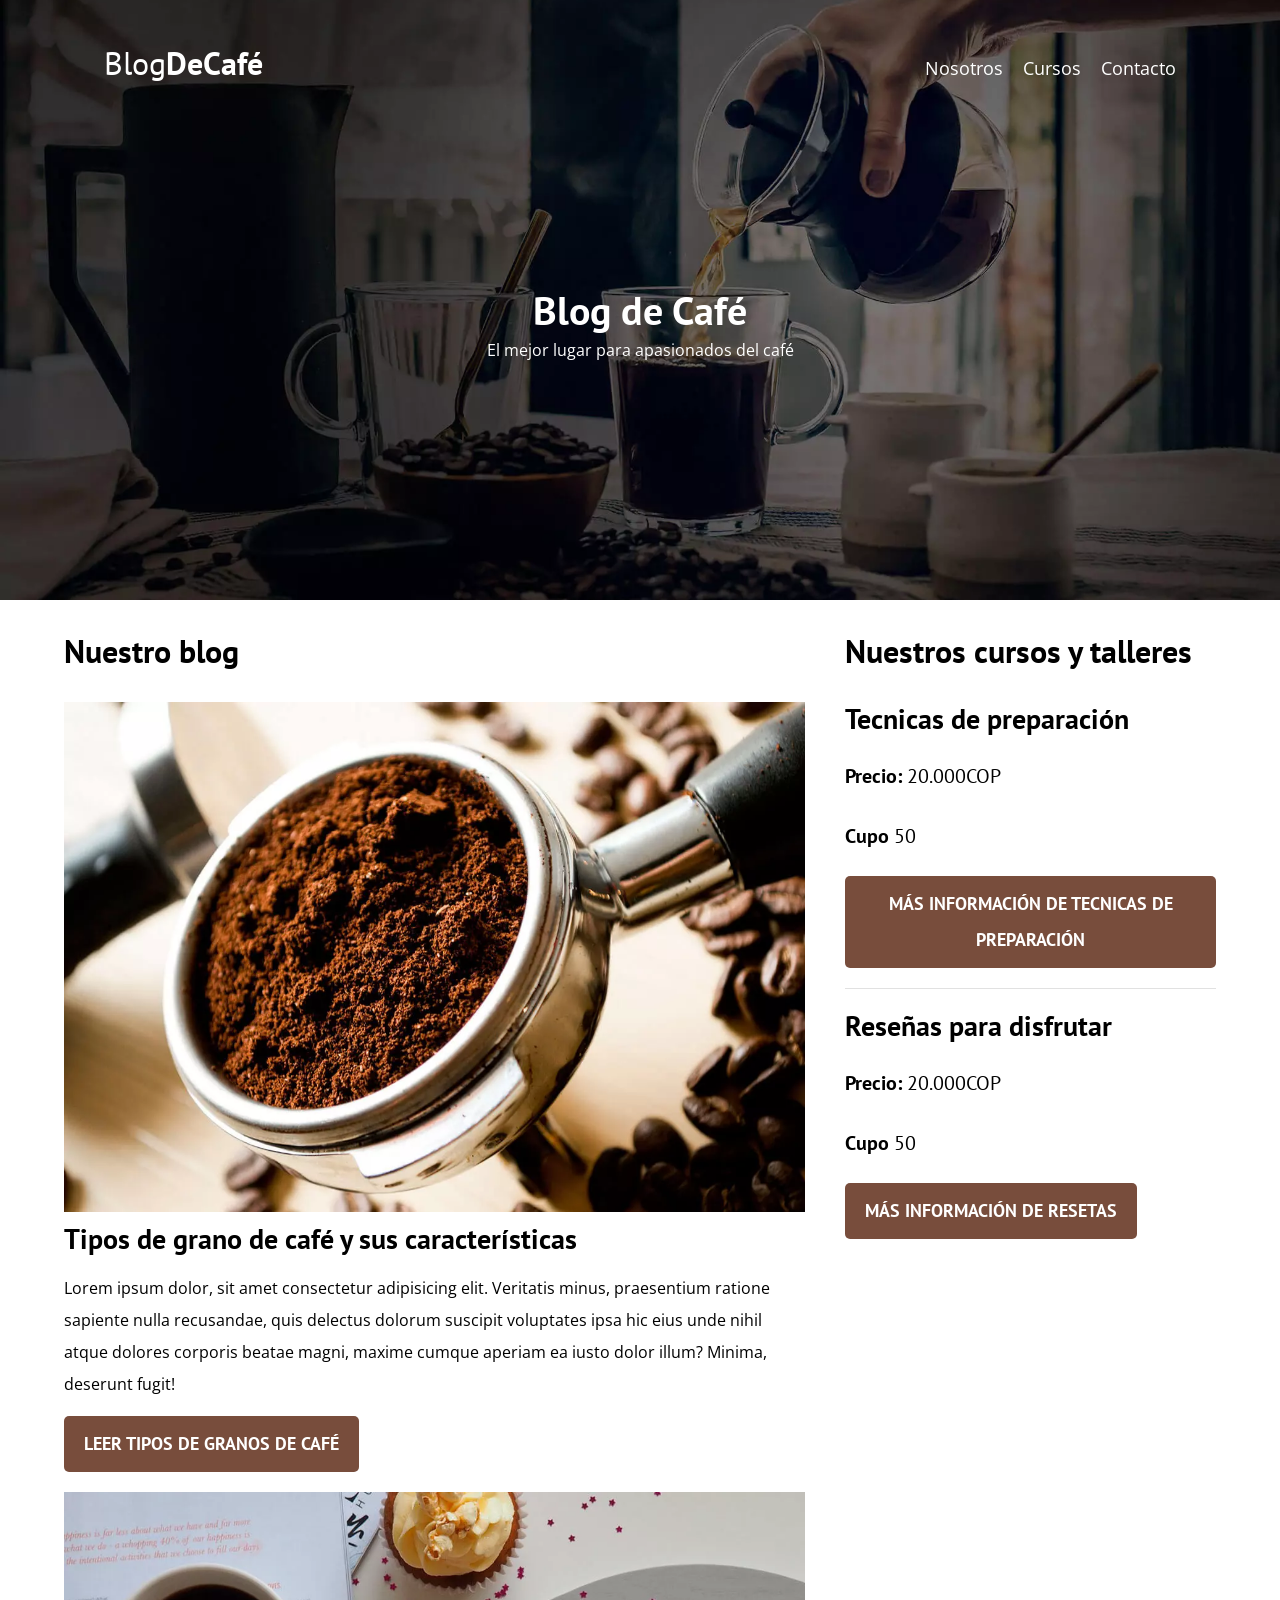
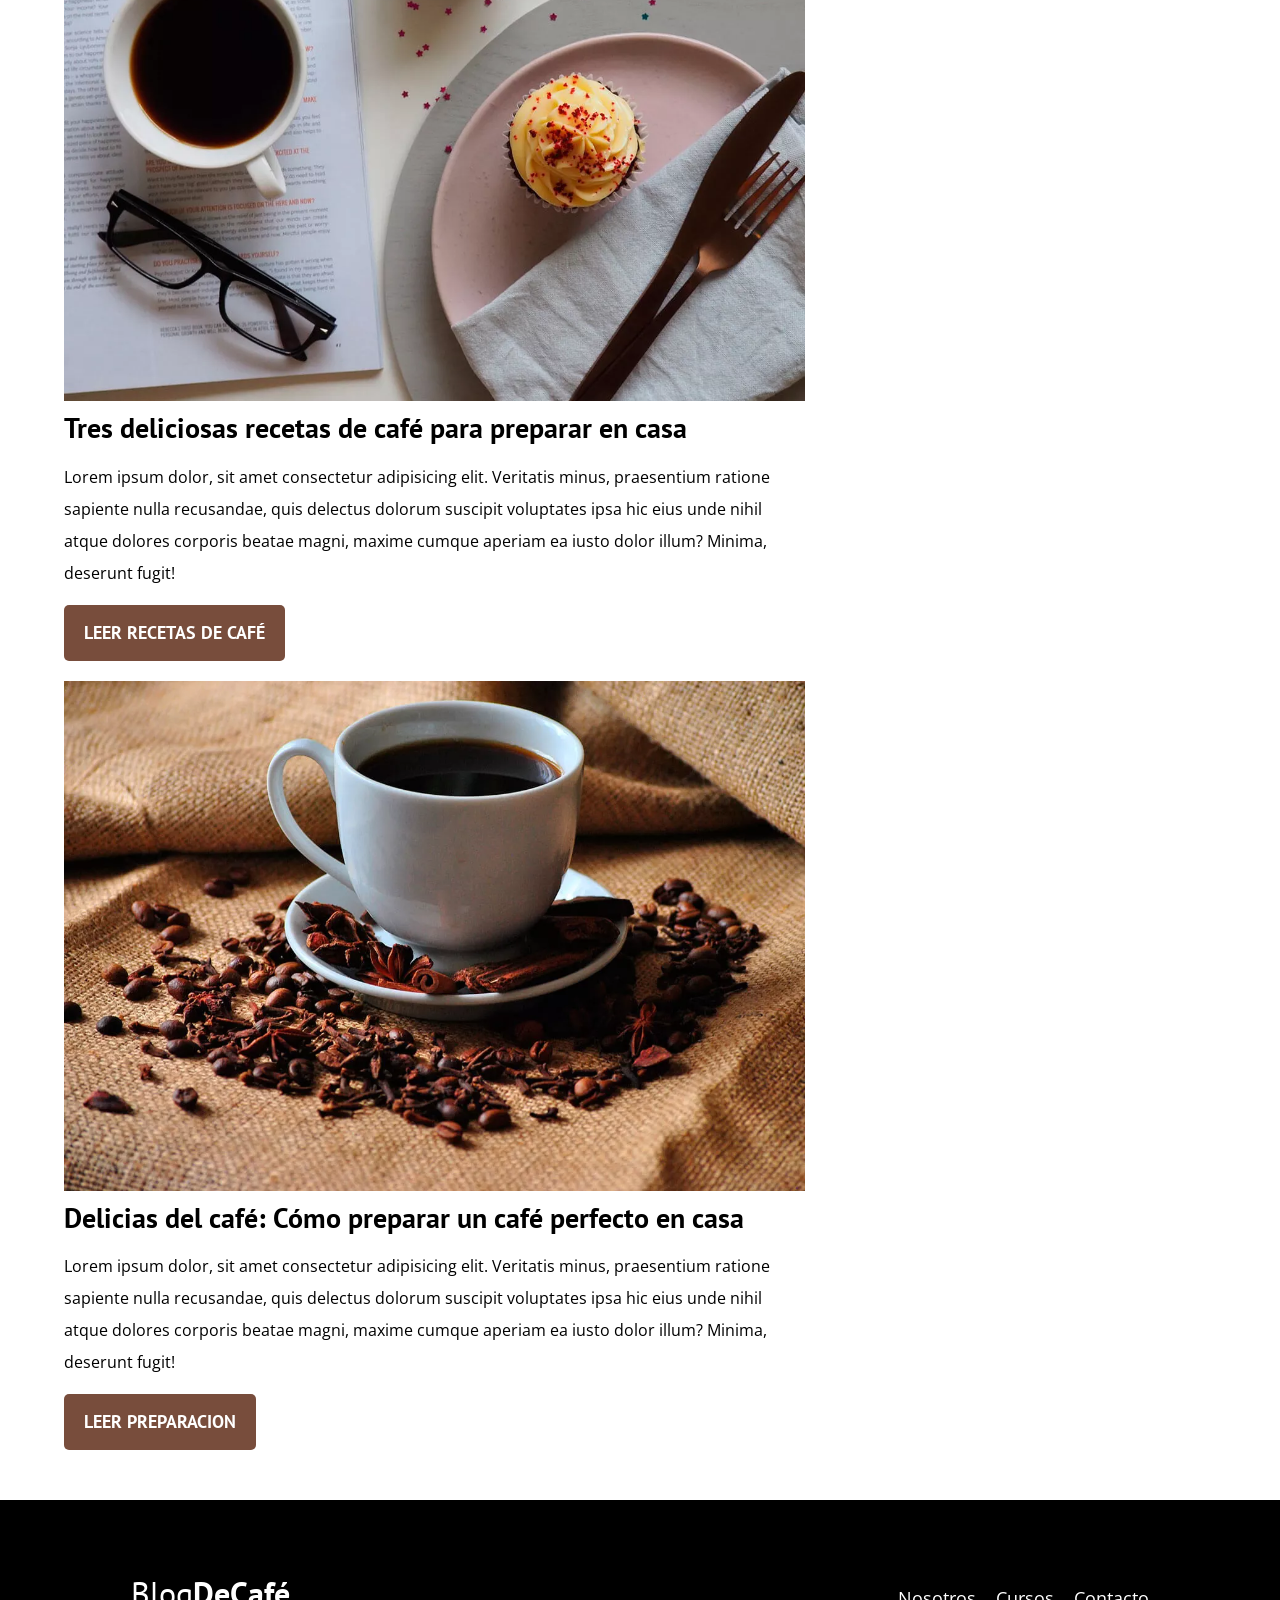
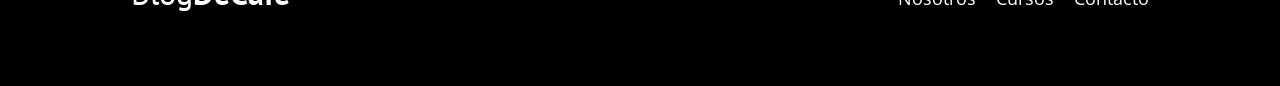
<file: index.html>
<!DOCTYPE html>
<html lang="es">

<head>
    <meta charset="UTF-8">
    <meta name="viewport" content="width=device-width, initial-scale=1.0">
    <title>Blog de Café</title>
    <meta name="description" content="Página web de blog de café">

    <!-- Favicons -->

    <link href="https://res.cloudinary.com/dru97bxbj/image/upload/v1786390727/logo_un0oyl.png"
        rel="Marco Andrey Diseñador Grafico">
    <link href="https://res.cloudinary.com/dru97bxbj/image/upload/v1786390727/logo_un0oyl.png" rel="icon">

    <!-- Google Fonts -->

    <link rel="preconnect" href="https://fonts.googleapis.com">
    <link rel="preconnect" href="https://fonts.gstatic.com" crossorigin>
    <link
        href="https://fonts.googleapis.com/css2?family=Open+Sans:wdth@75..100&family=PT+Sans:wght@400;700&display=swap"
        rel="stylesheet">

    <!-- Estilos CSS File -->

    <link rel="stylesheet" href="css/style.css">
    <link rel="stylesheet" href="css/normalize.css">
</head>

<body>

    <header class="header">
        <div class="contenedor">
            <div class="barra">
                <a href="index.html" class="logo">
                    <h1 class="logo__nombre no-margin centrar-texto">Blog<span class="logo__bold">DeCafé</span></h1>
                </a>

                <nav class="navegacion centrar-texto">
                    <a href="nosotros.html" class="navegacion__enlace">Nosotros</a>
                    <a href="cursos.html" class="navegacion__enlace">Cursos</a>
                    <a href="contacto.html" class="navegacion__enlace">Contacto</a>
                </nav>
            </div>
        </div>

        <div class=" header__texto">
            <h2 class="no-margin">Blog de Café</h2>
            <p class="no-margin">El mejor lugar para apasionados del café</p>
        </div>
    </header>


    <div class="contenedor contenido-principal">
        <main class="blog">
            <h3>Nuestro blog</h3>

            <article class="entrada">
                <div class="entrada__image">
                    <img loading="lazy" width="auto" height="auto" src="img/blog1.webp" alt="Imagen del blog">
                </div>
                <div class="entrada__contenido">
                    <h4 class="no-margin"> Tipos de grano de café y sus características
                    </h4>
                    <p>Lorem ipsum dolor, sit amet consectetur adipisicing elit. Veritatis minus, praesentium ratione
                        sapiente nulla recusandae, quis delectus dolorum suscipit voluptates ipsa hic eius unde nihil
                        atque dolores corporis beatae magni, maxime cumque aperiam ea iusto dolor illum? Minima,
                        deserunt fugit!</p>
                    <a href="entrada.html" class="boton boton--primario centrar-texto">Leer tipos de granos de café</a>
                </div>
            </article>

            <article class="entrada">
                <div class="entrada__image">
                    <img loading="lazy" width="auto" height="auto" src="img/blog2.webp" alt="Imagen del blog">
                </div>
                <div class="entrada__contenido">
                    <h4 class="no-margin"> Tres deliciosas recetas de café para preparar en casa
                    </h4>
                    <p>Lorem ipsum dolor, sit amet consectetur adipisicing elit. Veritatis minus, praesentium ratione
                        sapiente nulla recusandae, quis delectus dolorum suscipit voluptates ipsa hic eius unde nihil
                        atque dolores corporis beatae magni, maxime cumque aperiam ea iusto dolor illum? Minima,
                        deserunt fugit!</p>
                    <a href="entrada.html" class="boton boton--primario centrar-texto">Leer recetas de café</a>
                </div>
            </article>

            <article class="entrada">
                <div class="entrada__image">
                    <img loading="lazy" width="auto" height="auto" src="img/blog3.webp" alt="Imagen del blog">
                </div>
                <div class="entrada__contenido">
                    <h4 class="no-margin"> Delicias del café: Cómo preparar un café perfecto en casa
                    </h4>
                    <p>Lorem ipsum dolor, sit amet consectetur adipisicing elit. Veritatis minus, praesentium ratione
                        sapiente nulla recusandae, quis delectus dolorum suscipit voluptates ipsa hic eius unde nihil
                        atque dolores corporis beatae magni, maxime cumque aperiam ea iusto dolor illum? Minima,
                        deserunt fugit!</p>
                    <a href="entrada.html" class="boton boton--primario centrar-texto">Leer preparacion</a>
                </div>
            </article>
        </main>

        <aside class="sidebar">
            <h3>Nuestros cursos y talleres</h3>


            <ul class="cursos no-padding">
                <li class="widget-curso">
                    <h4 class="no-margin">Tecnicas de preparación</h4>
                    <p class="widget-curso__label">Precio:
                        <span class="widget-curso__info">20.000COP</span>
                    </p>
                    <p class="widget-curso__label">Cupo
                        <span class="widget-curso__info">50</span>
                    </p>
                    <a href="cursos.html" class="boton boton--primario centrar-texto">Más información de tecnicas de
                        preparación</a>
                </li>

                <li class="widget-curso">
                    <h4 class="no-margin">Reseñas para disfrutar</h4>
                    <p class="widget-curso__label">Precio:
                        <span class="widget-curso__info">20.000COP</span>
                    </p>
                    <p class="widget-curso__label">Cupo
                        <span class="widget-curso__info">50</span>
                    </p>
                    <a href="cursos.html" class="boton boton--primario centrar-texto">Más información de resetas</a>
                </li>
            </ul>
        </aside>
    </div>

    <footer class="footer">
        <div class="contenedor">
            <div class="barra">
                <a href="#" class="logo">
                    <h1 class="logo__nombre no-margin centrar-texto">Blog<span class="logo__bold">DeCafé</span></h1>
                </a>

                <nav class="navegacion centrar-texto">
                    <a href="nosotros.html" class="navegacion__enlace">Nosotros</a>
                    <a href="cursos.html" class="navegacion__enlace">Cursos</a>
                    <a href="contacto.html" class="navegacion__enlace">Contacto</a>
                </nav>
            </div>
        </div>
    </footer>

</body>

</html>
</file>
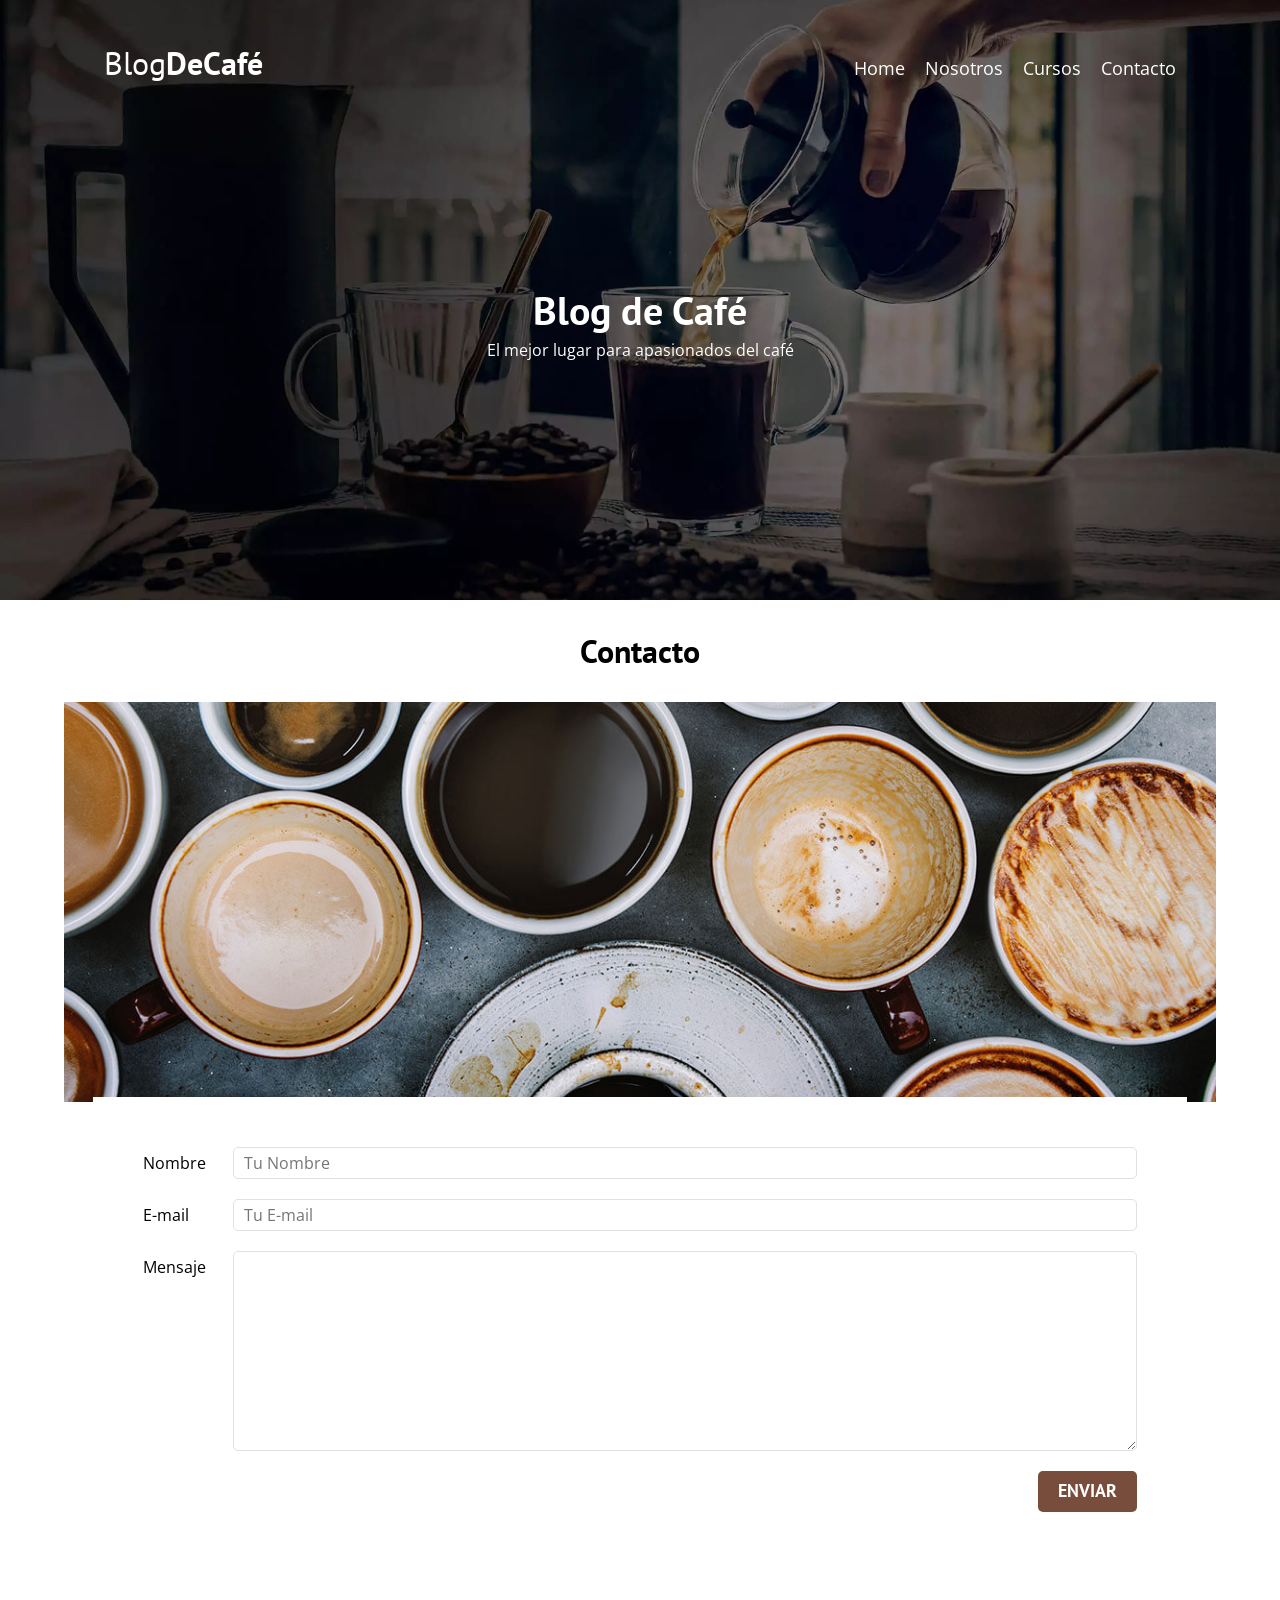
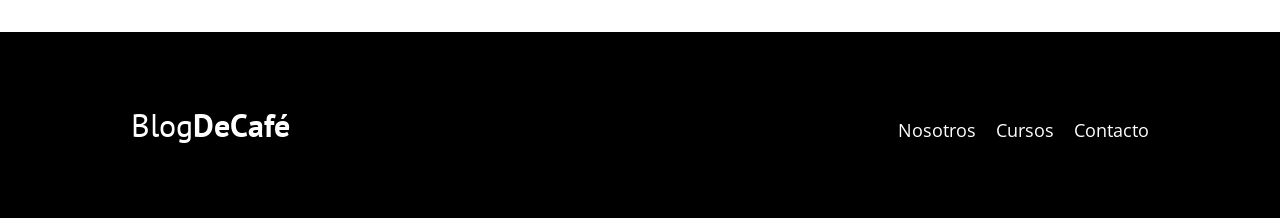
<file: contacto.html>
<!DOCTYPE html>
<html lang="es">

<head>
    <meta charset="UTF-8">
    <meta name="viewport" content="width=device-width, initial-scale=1.0">
    <title>Blog de Café</title>
    <meta name="description" content="Página web de blog de café">

    <!-- Favicons -->

    <link href="https://res.cloudinary.com/dru97bxbj/image/upload/v1786390727/logo_un0oyl.png"
        rel="Marco Andrey Diseñador Grafico">
    <link href="https://res.cloudinary.com/dru97bxbj/image/upload/v1786390727/logo_un0oyl.png" rel="icon">

    <!-- Google Fonts -->

    <link rel="preconnect" href="https://fonts.googleapis.com">
    <link rel="preconnect" href="https://fonts.gstatic.com" crossorigin>
    <link
        href="https://fonts.googleapis.com/css2?family=Open+Sans:wdth@75..100&family=PT+Sans:wght@400;700&display=swap"
        rel="stylesheet">

    <!-- Estilos CSS File -->

    <link rel="stylesheet" href="css/style.css">
    <link rel="stylesheet" href="css/normalize.css">
</head>

<body>

    <header class="header">
        <div class="contenedor">
            <div class="barra">
                <a href="index.html" class="logo">
                    <h1 class="logo__nombre no-margin centrar-texto">Blog<span class="logo__bold">DeCafé</span></h1>
                </a>

                <nav class="navegacion centrar-texto">
                    <a href="index.html" class="navegacion__enlace">Home</a>
                    <a href="nosotros.html" class="navegacion__enlace">Nosotros</a>
                    <a href="cursos.html" class="navegacion__enlace">Cursos</a>
                    <a href="contacto.html" class="navegacion__enlace">Contacto</a>
                </nav>
            </div>
        </div>

        <div class=" header__texto">
            <h2 class="no-margin">Blog de Café</h2>
            <p class="no-margin">El mejor lugar para apasionados del café</p>
        </div>
    </header>

    <main class="contenedor ">
        <h3 class="centrar-texto">Contacto</h3>

        <div class="contacto-bg"></div>
        <form class="formulario">
            <div class="campo">
                <label class="campo__label" for="nombre">Nombre</label>
                <input class="campo__field" type="text" placeholder="Tu Nombre" id="nombre">
            </div>
            <div class="campo">
                <label class="campo__label" for="email">E-mail</label>
                <input class="campo__field" type="email" placeholder="Tu E-mail" id="email">
            </div>
            <div class="campo">
                <label class="campo__label" for="mensaje">Mensaje</label>
                <textarea class="campo__field campo__field--textarea" id="mensaje"></textarea>
            </div>

            <div class="campo boton--right">
                <input type="submit" value="Enviar" class="boton boton--primario">
            </div>
        </form>

    </main>

    <footer class="footer">
        <div class="contenedor">
            <div class="barra">
                <a href="#" class="logo">
                    <h1 class="logo__nombre no-margin centrar-texto">Blog<span class="logo__bold">DeCafé</span></h1>
                </a>

                <nav class="navegacion centrar-texto">
                    <a href="nosotros.html" class="navegacion__enlace">Nosotros</a>
                    <a href="cursos.html" class="navegacion__enlace">Cursos</a>
                    <a href="contacto.html" class="navegacion__enlace">Contacto</a>
                </nav>
            </div>
        </div>
    </footer>

    <script src="js/modernizr.js"></script>
    <script src="js/scripts.js"></script>

</body>

</html>
</file>
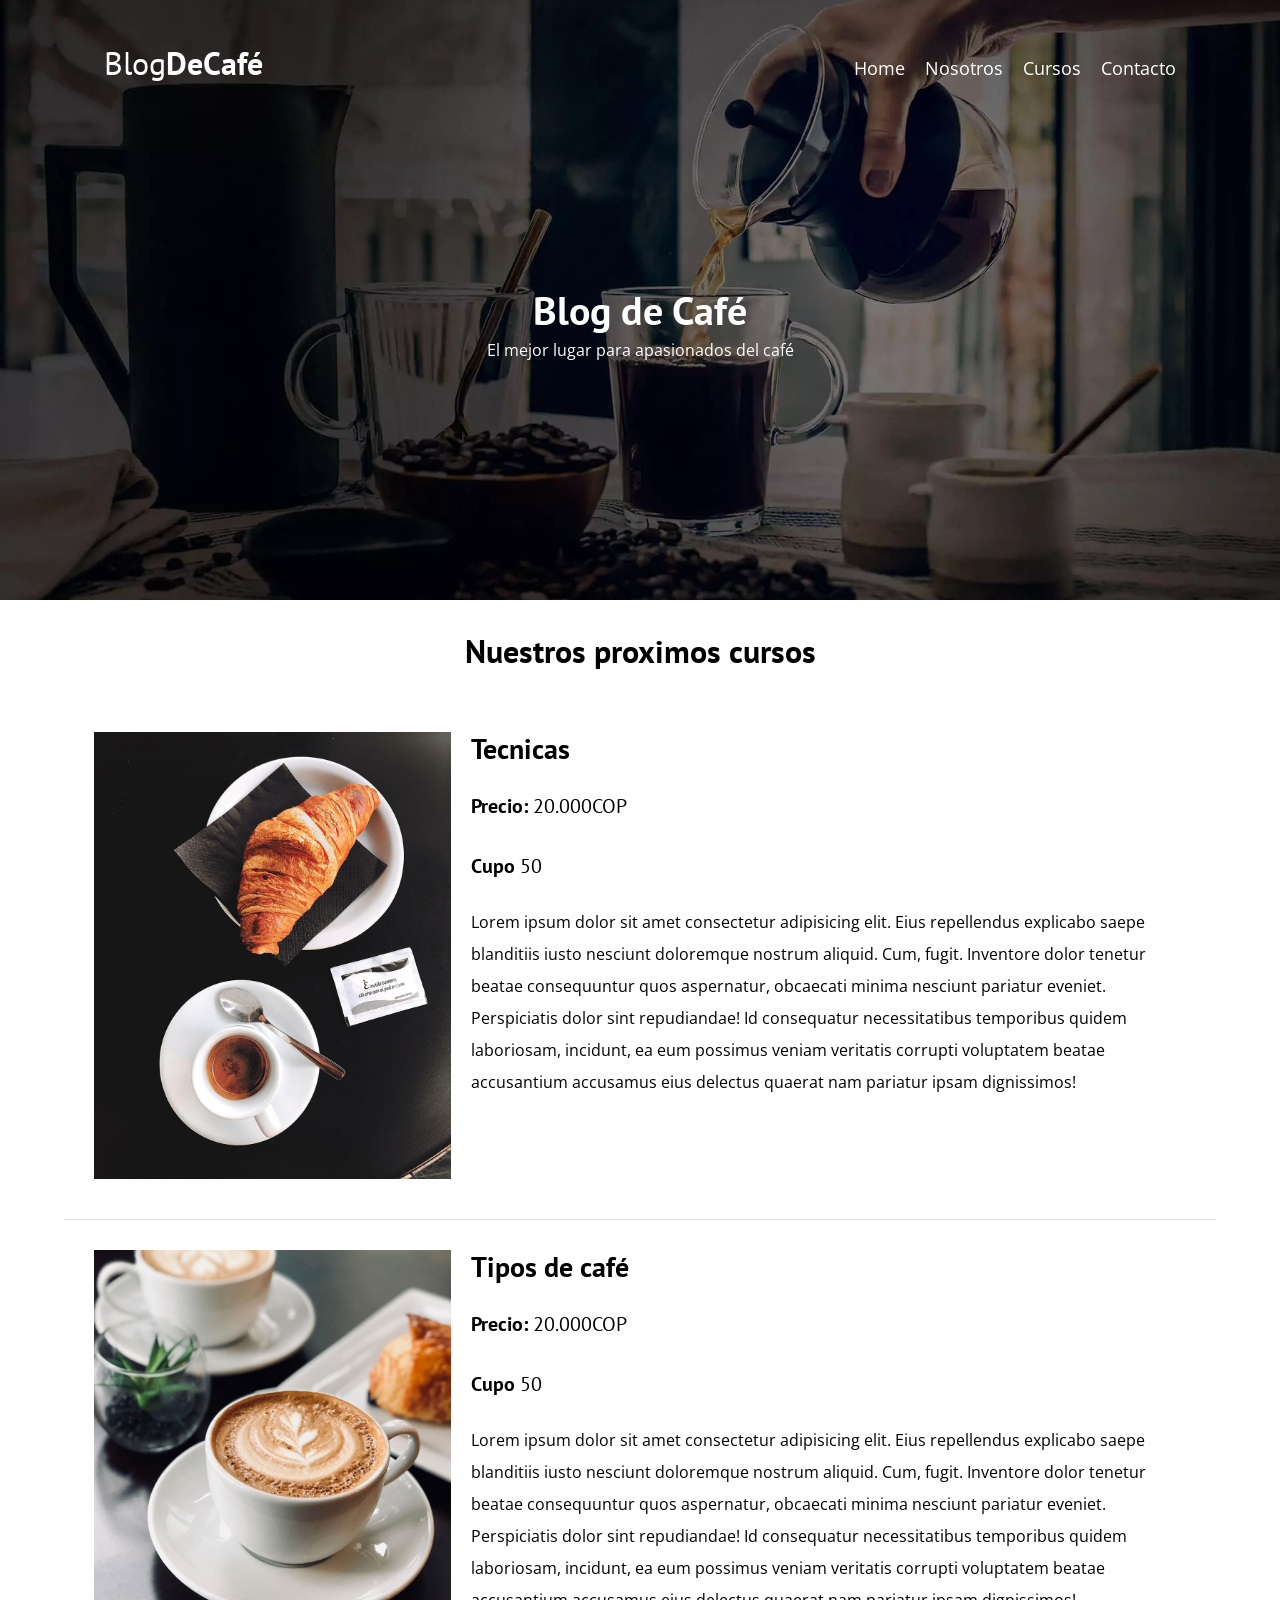
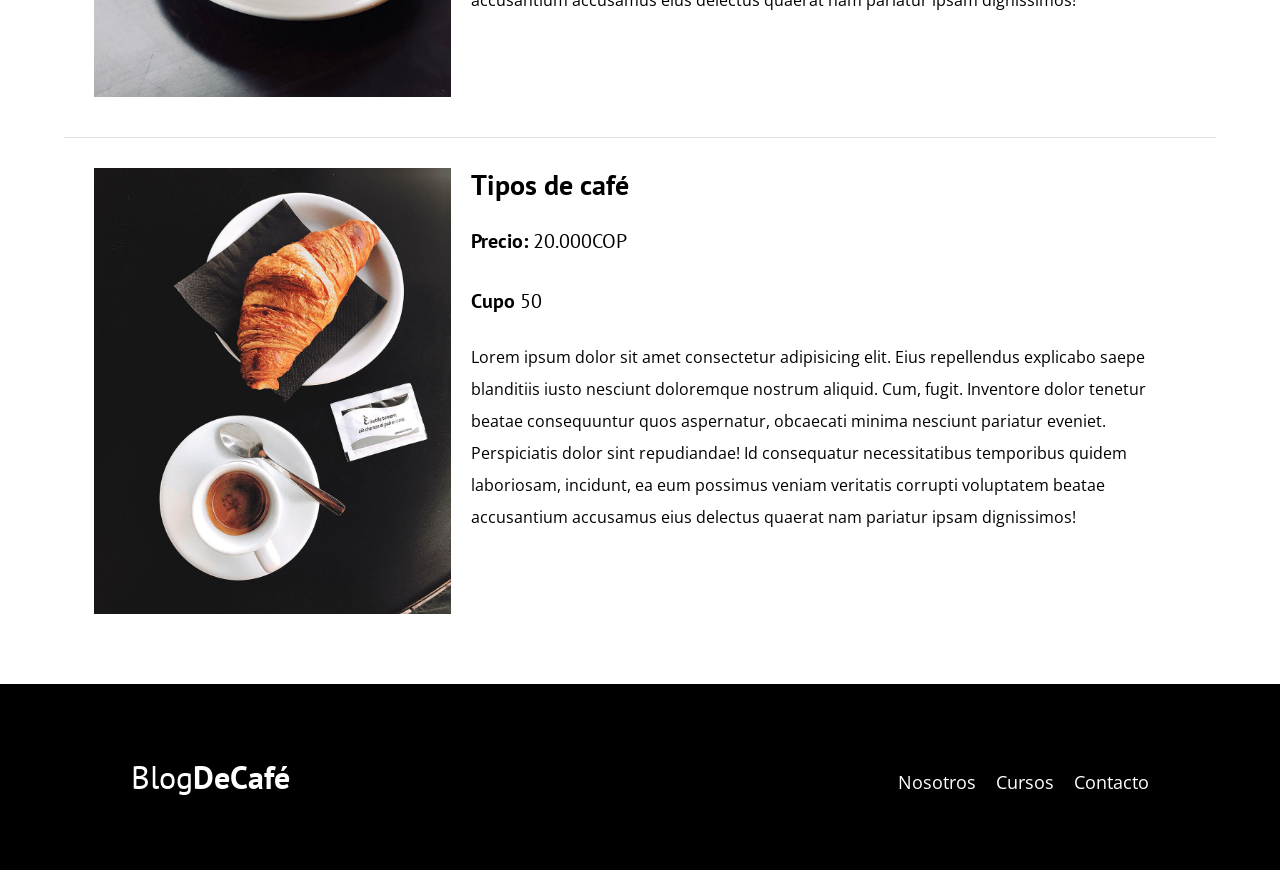
<file: cursos.html>
<!DOCTYPE html>
<html lang="es">

<head>
    <meta charset="UTF-8">
    <meta name="viewport" content="width=device-width, initial-scale=1.0">
    <title>Blog de Café</title>
    <meta name="description" content="Página web de blog de café">

    <!-- Favicons -->

    <link href="https://res.cloudinary.com/dru97bxbj/image/upload/v1786390727/logo_un0oyl.png"
        rel="Marco Andrey Diseñador Grafico">
    <link href="https://res.cloudinary.com/dru97bxbj/image/upload/v1786390727/logo_un0oyl.png" rel="icon">

    <!-- Google Fonts -->

    <link rel="preconnect" href="https://fonts.googleapis.com">
    <link rel="preconnect" href="https://fonts.gstatic.com" crossorigin>
    <link
        href="https://fonts.googleapis.com/css2?family=Open+Sans:wdth@75..100&family=PT+Sans:wght@400;700&display=swap"
        rel="stylesheet">

    <!-- Estilos CSS File -->

    <link rel="stylesheet" href="css/style.css">
    <link rel="stylesheet" href="css/normalize.css">
</head>

<body>

    <header class="header">
        <div class="contenedor">
            <div class="barra">
                <a href="index.html" class="logo">
                    <h1 class="logo__nombre no-margin centrar-texto">Blog<span class="logo__bold">DeCafé</span></h1>
                </a>

                <nav class="navegacion centrar-texto">
                    <a href="index.html" class="navegacion__enlace">Home</a>
                    <a href="nosotros.html" class="navegacion__enlace">Nosotros</a>
                    <a href="cursos.html" class="navegacion__enlace">Cursos</a>
                    <a href="contacto.html" class="navegacion__enlace">Contacto</a>
                </nav>
            </div>
        </div>

        <div class=" header__texto">
            <h2 class="no-margin">Blog de Café</h2>
            <p class="no-margin">El mejor lugar para apasionados del café</p>
        </div>
    </header>

    <main class="contenedor ">
        <h3 class="centrar-texto">Nuestros proximos cursos</h3>

        <!-- item curso -->
        <div class="curso">
            <div class="curso__imagen">
                <img loading="lazy" src="img/curso1.jpg" alt="imagen del curso">
            </div>

            <div class="curso__informacion">
                <h4 class="no-margin">Tecnicas</h4>
                <p class="curso__label">Precio:
                    <span class="curso__info">20.000COP</span>
                </p>
                <p class="curso__label">Cupo
                    <span class="curso__info">50</span>
                </p>
                <p class="curso__descripcion">
                    Lorem ipsum dolor sit amet consectetur adipisicing elit. Eius repellendus explicabo saepe blanditiis
                    iusto nesciunt doloremque nostrum aliquid. Cum, fugit. Inventore dolor tenetur beatae consequuntur
                    quos aspernatur, obcaecati minima nesciunt pariatur eveniet. Perspiciatis dolor sint repudiandae! Id
                    consequatur necessitatibus temporibus quidem laboriosam, incidunt, ea eum possimus veniam veritatis
                    corrupti voluptatem beatae accusantium accusamus eius delectus quaerat nam pariatur ipsam
                    dignissimos!
                </p>
            </div>
        </div>

        <!-- item curso -->
        <div class="curso">
            <div class="curso__imagen">
                <img loading="lazy" src="img/curso2.jpg" alt="imagen del curso">
            </div>

            <div class="curso__informacion">
                <h4 class="no-margin">Tipos de café</h4>
                <p class="curso__label">Precio:
                    <span class="curso__info">20.000COP</span>
                </p>
                <p class="curso__label">Cupo
                    <span class="curso__info">50</span>
                </p>
                <p class="curso__descripcion">
                    Lorem ipsum dolor sit amet consectetur adipisicing elit. Eius repellendus explicabo saepe blanditiis
                    iusto nesciunt doloremque nostrum aliquid. Cum, fugit. Inventore dolor tenetur beatae consequuntur
                    quos aspernatur, obcaecati minima nesciunt pariatur eveniet. Perspiciatis dolor sint repudiandae! Id
                    consequatur necessitatibus temporibus quidem laboriosam, incidunt, ea eum possimus veniam veritatis
                    corrupti voluptatem beatae accusantium accusamus eius delectus quaerat nam pariatur ipsam
                    dignissimos!
                </p>
            </div>
        </div>


        <!-- item curso -->
        <div class="curso">
            <div class="curso__imagen">
                <img loading="lazy" src="img/curso1.jpg" alt="imagen del curso">
            </div>

            <div class="curso__informacion">
                <h4 class="no-margin">Tipos de café</h4>
                <p class="curso__label">Precio:
                    <span class="curso__info">20.000COP</span>
                </p>
                <p class="curso__label">Cupo
                    <span class="curso__info">50</span>
                </p>
                <p class="curso__descripcion">
                    Lorem ipsum dolor sit amet consectetur adipisicing elit. Eius repellendus explicabo saepe blanditiis
                    iusto nesciunt doloremque nostrum aliquid. Cum, fugit. Inventore dolor tenetur beatae consequuntur
                    quos aspernatur, obcaecati minima nesciunt pariatur eveniet. Perspiciatis dolor sint repudiandae! Id
                    consequatur necessitatibus temporibus quidem laboriosam, incidunt, ea eum possimus veniam veritatis
                    corrupti voluptatem beatae accusantium accusamus eius delectus quaerat nam pariatur ipsam
                    dignissimos!
                </p>
            </div>
        </div>


    </main>

    <footer class="footer">
        <div class="contenedor">
            <div class="barra">
                <a href="#" class="logo">
                    <h1 class="logo__nombre no-margin centrar-texto">Blog<span class="logo__bold">DeCafé</span></h1>
                </a>

                <nav class="navegacion centrar-texto">
                    <a href="nosotros.html" class="navegacion__enlace">Nosotros</a>
                    <a href="cursos.html" class="navegacion__enlace">Cursos</a>
                    <a href="contacto.html" class="navegacion__enlace">Contacto</a>
                </nav>
            </div>
        </div>
    </footer>

</body>

</html>
</file>
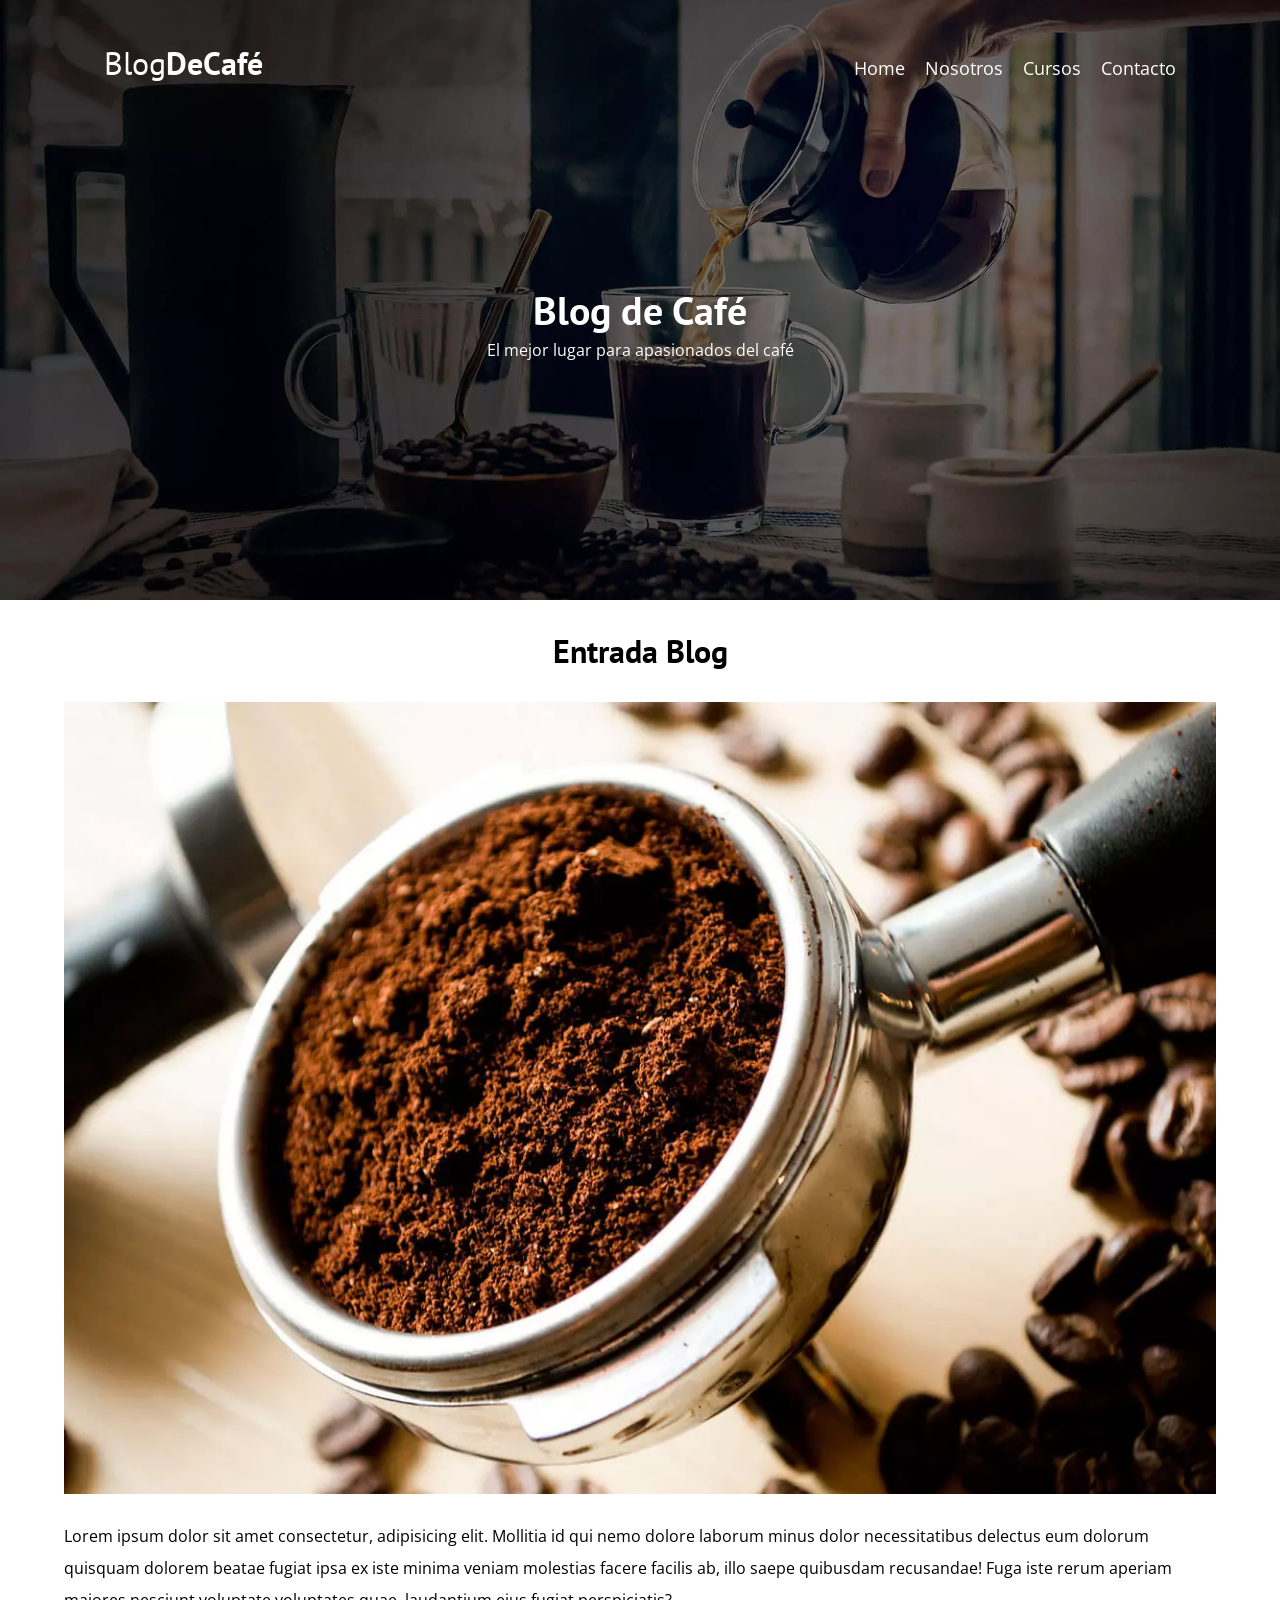
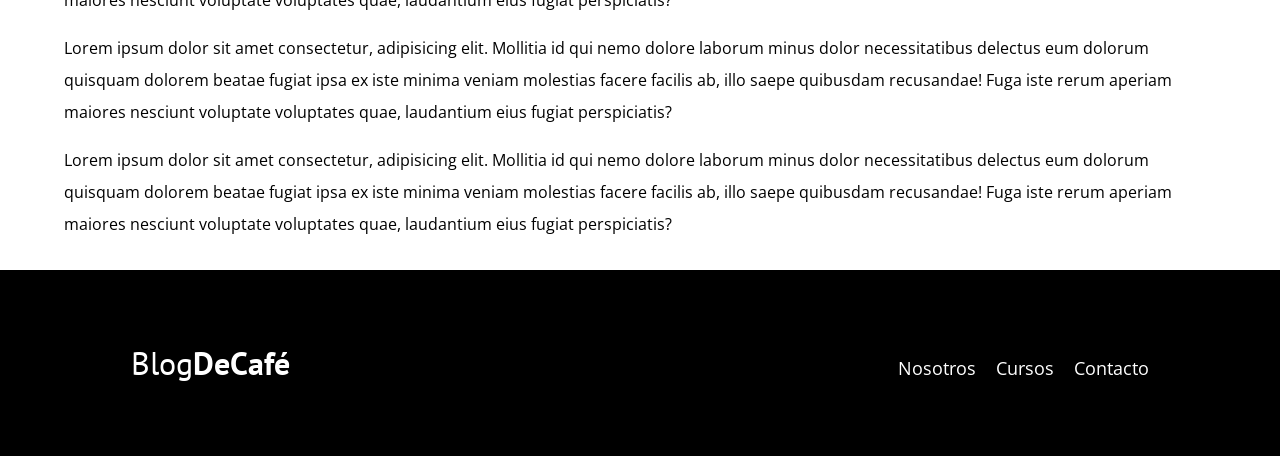
<file: entrada.html>
<!DOCTYPE html>
<html lang="es">

<head>
    <meta charset="UTF-8">
    <meta name="viewport" content="width=device-width, initial-scale=1.0">
    <title>Blog de Café</title>
    <meta name="description" content="Página web de blog de café">

    <!-- Favicons -->

    <link href="https://res.cloudinary.com/dru97bxbj/image/upload/v1786390727/logo_un0oyl.png"
        rel="Marco Andrey Diseñador Grafico">
    <link href="https://res.cloudinary.com/dru97bxbj/image/upload/v1786390727/logo_un0oyl.png" rel="icon">

    <!-- Google Fonts -->

    <link rel="preconnect" href="https://fonts.googleapis.com">
    <link rel="preconnect" href="https://fonts.gstatic.com" crossorigin>
    <link
        href="https://fonts.googleapis.com/css2?family=Open+Sans:wdth@75..100&family=PT+Sans:wght@400;700&display=swap"
        rel="stylesheet">

    <!-- Estilos CSS File -->

    <link rel="stylesheet" href="css/style.css">
    <link rel="stylesheet" href="css/normalize.css">
</head>

<body>

    <header class="header">
        <div class="contenedor">
            <div class="barra">
                <a href="index.html" class="logo">
                    <h1 class="logo__nombre no-margin centrar-texto">Blog<span class="logo__bold">DeCafé</span></h1>
                </a>

                <nav class="navegacion centrar-texto">
                    <a href="index.html" class="navegacion__enlace">Home</a>
                    <a href="nosotros.html" class="navegacion__enlace">Nosotros</a>
                    <a href="cursos.html" class="navegacion__enlace">Cursos</a>
                    <a href="contacto.html" class="navegacion__enlace">Contacto</a>
                </nav>
            </div>
        </div>

        <div class=" header__texto">
            <h2 class="no-margin">Blog de Café</h2>
            <p class="no-margin">El mejor lugar para apasionados del café</p>
        </div>
    </header>

    <main class="contenedor ">
        <h3 class="centrar-texto">Entrada Blog</h3>

        <img loading="lazy" src="img/blog1.webp" alt="Imagen de entrada de blog">

        <p>Lorem ipsum dolor sit amet consectetur, adipisicing elit. Mollitia id qui nemo dolore laborum minus dolor
            necessitatibus delectus eum dolorum quisquam dolorem beatae fugiat ipsa ex iste minima veniam molestias
            facere facilis ab, illo saepe quibusdam recusandae! Fuga iste rerum aperiam maiores nesciunt voluptate
            voluptates quae, laudantium eius fugiat perspiciatis?</p>
        <p>Lorem ipsum dolor sit amet consectetur, adipisicing elit. Mollitia id qui nemo dolore laborum minus dolor
            necessitatibus delectus eum dolorum quisquam dolorem beatae fugiat ipsa ex iste minima veniam molestias
            facere facilis ab, illo saepe quibusdam recusandae! Fuga iste rerum aperiam maiores nesciunt voluptate
            voluptates quae, laudantium eius fugiat perspiciatis?</p>
        <p>Lorem ipsum dolor sit amet consectetur, adipisicing elit. Mollitia id qui nemo dolore laborum minus dolor
            necessitatibus delectus eum dolorum quisquam dolorem beatae fugiat ipsa ex iste minima veniam molestias
            facere facilis ab, illo saepe quibusdam recusandae! Fuga iste rerum aperiam maiores nesciunt voluptate
            voluptates quae, laudantium eius fugiat perspiciatis?</p>
    </main>

    <footer class=" footer">
        <div class="contenedor">
            <div class="barra">
                <a href="#" class="logo">
                    <h1 class="logo__nombre no-margin centrar-texto">Blog<span class="logo__bold">DeCafé</span></h1>
                </a>

                <nav class="navegacion centrar-texto">
                    <a href="nosotros.html" class="navegacion__enlace">Nosotros</a>
                    <a href="cursos.html" class="navegacion__enlace">Cursos</a>
                    <a href="contacto.html" class="navegacion__enlace">Contacto</a>
                </nav>
            </div>
        </div>
    </footer>

</body>

</html>
</file>
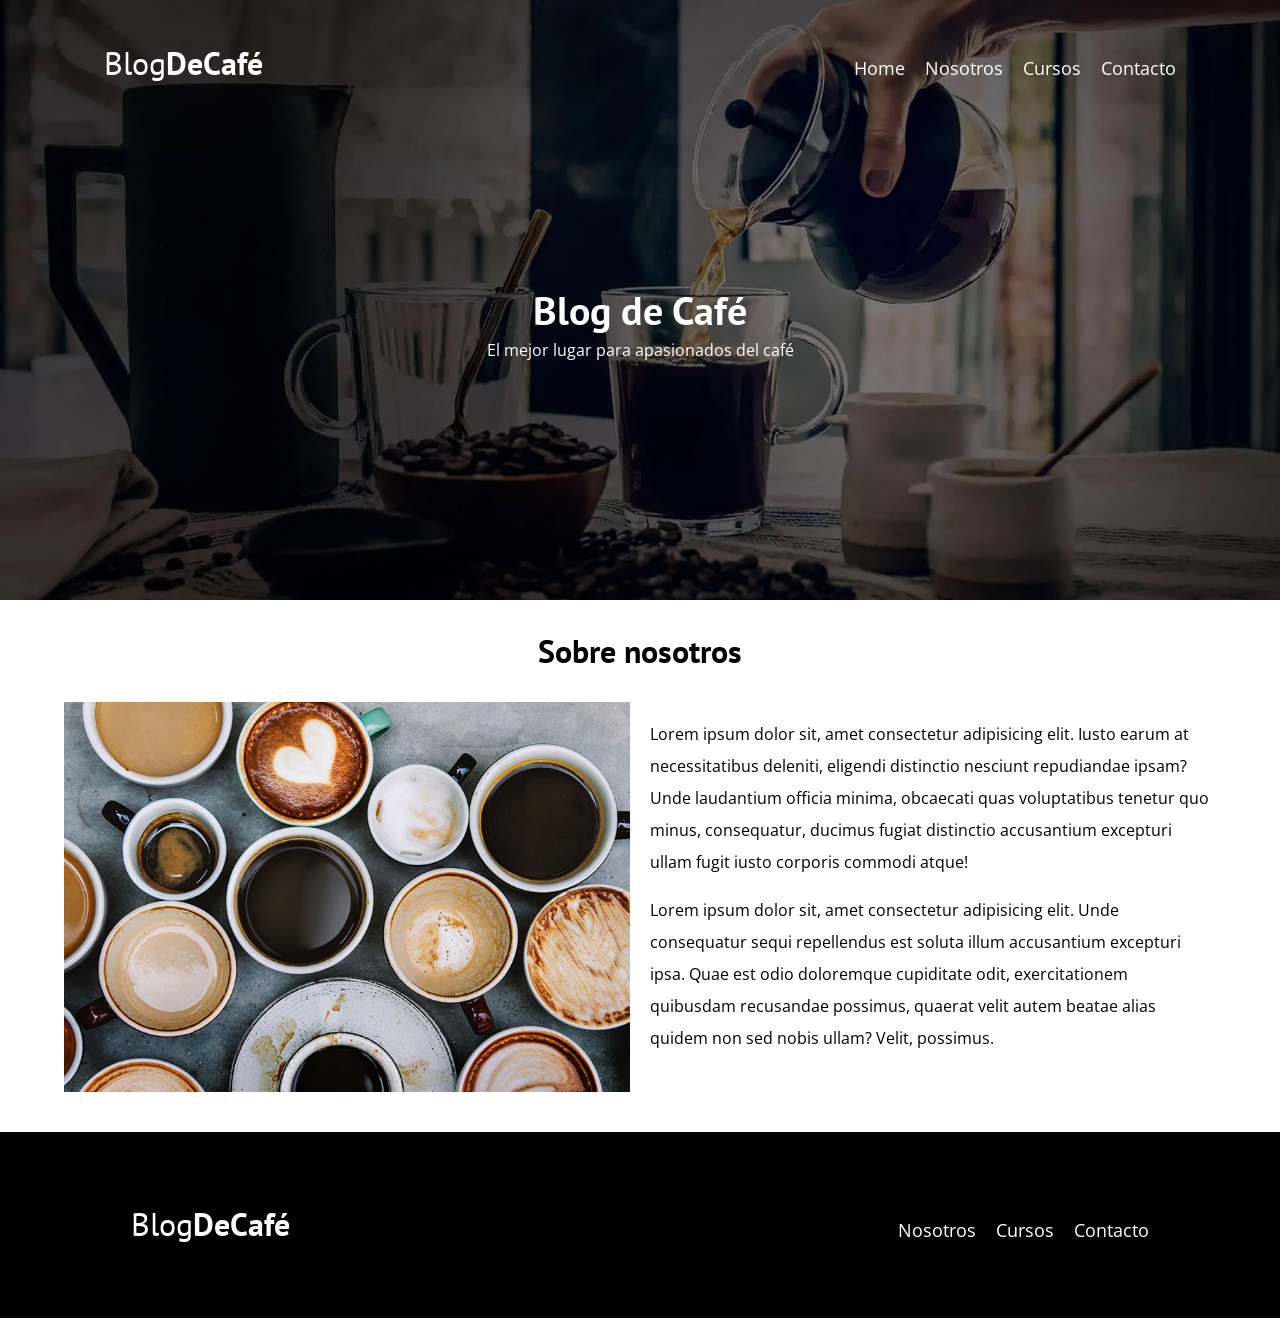
<file: nosotros.html>
<!DOCTYPE html>
<html lang="es">

<head>
    <meta charset="UTF-8">
    <meta name="viewport" content="width=device-width, initial-scale=1.0">
    <title>Blog de Café</title>
    <meta name="description" content="Página web de blog de café">

    <!-- Favicons -->

    <link href="https://res.cloudinary.com/dru97bxbj/image/upload/v1786390727/logo_un0oyl.png"
        rel="Marco Andrey Diseñador Grafico">
    <link href="https://res.cloudinary.com/dru97bxbj/image/upload/v1786390727/logo_un0oyl.png" rel="icon">

    <!-- Google Fonts -->

    <link rel="preconnect" href="https://fonts.googleapis.com">
    <link rel="preconnect" href="https://fonts.gstatic.com" crossorigin>
    <link
        href="https://fonts.googleapis.com/css2?family=Open+Sans:wdth@75..100&family=PT+Sans:wght@400;700&display=swap"
        rel="stylesheet">

    <!-- Estilos CSS File -->

    <link rel="stylesheet" href="css/style.css">
    <link rel="stylesheet" href="css/normalize.css">
</head>

<body>

    <header class="header">
        <div class="contenedor">
            <div class="barra">
                <a href="index.html" class="logo">
                    <h1 class="logo__nombre no-margin centrar-texto">Blog<span class="logo__bold">DeCafé</span></h1>
                </a>

                <nav class="navegacion centrar-texto">
                    <a href="index.html" class="navegacion__enlace">Home</a>
                    <a href="nosotros.html" class="navegacion__enlace">Nosotros</a>
                    <a href="cursos.html" class="navegacion__enlace">Cursos</a>
                    <a href="contacto.html" class="navegacion__enlace">Contacto</a>
                </nav>
            </div>
        </div>

        <div class=" header__texto">
            <h2 class="no-margin">Blog de Café</h2>
            <p class="no-margin">El mejor lugar para apasionados del café</p>
        </div>
    </header>

    <main class="contenedor ">
        <h3 class="centrar-texto">Sobre nosotros</h3>

        <div class="sobre-nosotros">
            <div class="sobre-nosotros__imagen">
                <img loading="lazy" src="img/nosotros.jpg" alt="Imagen sobre nosotros">
            </div>
            <div class="sobre-nosotros__texto">
                <p>Lorem ipsum dolor sit, amet consectetur adipisicing elit. Iusto earum at necessitatibus deleniti,
                    eligendi distinctio nesciunt repudiandae ipsam? Unde laudantium officia minima, obcaecati quas
                    voluptatibus tenetur quo minus, consequatur, ducimus fugiat distinctio accusantium excepturi ullam
                    fugit iusto corporis commodi atque!</p>
                <p>Lorem ipsum dolor sit, amet consectetur adipisicing elit. Unde consequatur sequi repellendus est
                    soluta illum accusantium excepturi ipsa. Quae est odio doloremque cupiditate odit, exercitationem
                    quibusdam recusandae possimus, quaerat velit autem beatae alias quidem non sed nobis ullam? Velit,
                    possimus.</p>
            </div>
        </div>
    </main>

    <footer class="footer">
        <div class="contenedor">
            <div class="barra">
                <a href="#" class="logo">
                    <h1 class="logo__nombre no-margin centrar-texto">Blog<span class="logo__bold">DeCafé</span></h1>
                </a>

                <nav class="navegacion centrar-texto">
                    <a href="nosotros.html" class="navegacion__enlace">Nosotros</a>
                    <a href="cursos.html" class="navegacion__enlace">Cursos</a>
                    <a href="contacto.html" class="navegacion__enlace">Contacto</a>
                </nav>
            </div>
        </div>
    </footer>

</body>

</html>
</file>
<file: css/style.css>
:root {
  --fuenteHeadline: "PT Sans", sans-serif;
  --fuenteParrafo: "Open Sans", sans-serif;
  --primario: #784d3c;
  --gris: #e1e1e1;
  --blanco: #ffffff;
  --negro: #000000;
}
html {
  box-sizing: border-box;
  font-size: 62.5%; /* 1rem = 10px */
}

*,
*::before,
*::after {
  box-sizing: inherit;
}

body {
  font-family: var(--fuenteParrafo);
  font-size: 1.6rem;
  line-height: 2;
}

/* Globales */

.contenedor {
  width: min(90%, 120rem);
  margin: 0 auto;
}

a {
  text-decoration: none;
}

h1,
h2,
h3,
h4 {
  font-family: var(--fuenteHeadline);
  line-height: 1.2;
}

h1 {
  font-size: 4.8rem;
}

h2 {
  font-size: 4rem;
}

h3 {
  font-size: 3.2rem;
}

h4 {
  font-size: 2.8rem;
}

img {
  max-width: 100%;
}

input,
textarea {
  padding-left: 1rem;
}
/* Utilidades  */

.no-margin {
  margin: 0;
}

.no-padding {
  padding: 0;
}

.centrar-texto {
  text-align: center;
}

/* Header */

.header {
  background-image: url(../img/banner.webp);
  background-size: cover;
  background-position: center center;
  background-repeat: no-repeat;
  height: 60rem;
}

.header__texto {
  text-align: center;
  color: var(--blanco);
}

@media (min-width: 768px) {
  .header__texto {
    margin-top: 16rem;
  }
}

.barra {
  padding: 4rem;
}

@media (min-width: 768px) {
  .barra {
    display: flex;
    justify-content: space-between;
    align-items: center;
  }
}

.logo {
  color: var(--blanco);
}

.logo__nombre {
  font-weight: 400;
}

.logo__bold {
  font-weight: 700;
}

.navegacion {
  margin-top: 1rem;
}

@media (min-width: 768px) {
  .navegacion {
    display: flex;
    gap: 2rem;
  }
}

.navegacion__enlace {
  color: var(--blanco);
  display: block;
  font-size: 1.8rem;
}

@media (min-width: 768px) {
  .contenido-principal {
    display: grid;
    grid-template-columns: 2fr 1fr;
    column-gap: 4rem;
  }
}

.boton {
  display: block;
  background-color: var(--primario);
  color: var(--blanco);
  padding: 1rem 2rem;
  font-size: 1.8rem;
  font-family: var(--fuenteHeadline);
  text-transform: uppercase;
  font-weight: 700;
  border-radius: 0.5rem;
  margin-bottom: 2rem;
  border: none;
}
@media (min-width: 768px) {
  .boton {
    display: inline-block;
  }
}

.boton:hover {
  cursor: pointer;
}

.cursos {
  list-style: none;
}

.widget-curso {
  border-bottom: 1px solid var(--gris);
  margin-bottom: 2rem;
}

.widget-curso:last-of-type {
  border-bottom: none;
  margin-bottom: 0;
}

.widget-curso__label {
  font-family: var(--fuenteHeadline);
  font-weight: 700;
}

.widget-curso__info {
  font-weight: 400;
}

.widget-curso__label,
.widget-curso__info {
  font-size: 2rem;
}

.footer {
  background-color: var(--negro);
  padding: 3rem;
  margin-top: 3rem;
}
@media (min-width: 768px) {
  .sobre-nosotros {
    display: grid;
    grid-template-columns: repeat(2, 1fr);
    column-gap: 2rem;
  }
}

.curso {
  padding: 3rem;
  border-bottom: 1px solid var(--gris);
}

@media (min-width: 768px) {
  .curso {
    display: grid;
    grid-template-columns: 1fr 2fr;
    column-gap: 2rem;
  }
}
.curso:last-of-type {
  border-bottom: none;
}

.curso__label {
  font-family: var(--fuenteHeadline);
  font-weight: 700;
}

.curso__info {
  font-weight: 400;
}

.curso__label,
.curso__info {
  font-size: 2rem;
}

/* Contacto */

.error {
  background-color: rgb(185, 0, 0);
  text-align: center;
  padding: 1rem;
  color: var(--blanco);
  text-transform: uppercase;
}

.correcto {
  background-color: rgb(21, 180, 0);
  text-align: center;
  padding: 1rem;
  color: var(--blanco);
  text-transform: uppercase;
}

.contacto-bg {
  background-image: url(../img/contacto.jpg);
  height: 40rem;
  background-size: cover;
  background-repeat: no-repeat;
}

.formulario {
  background-color: var(--blanco);
  margin: -5px auto 0 auto;
  width: 95%;
  padding: 5rem;
}

.campo {
  display: flex;
  margin-bottom: 2rem;
}

.campo__label {
  flex: 0 0 9rem;
}

.campo__field {
  flex: 1;
  border: 1px solid var(--gris);
  border-radius: 0.5rem;
}

.campo__field--textarea {
  height: 20rem;
}

.boton--right {
  justify-content: end;
}
</file>
